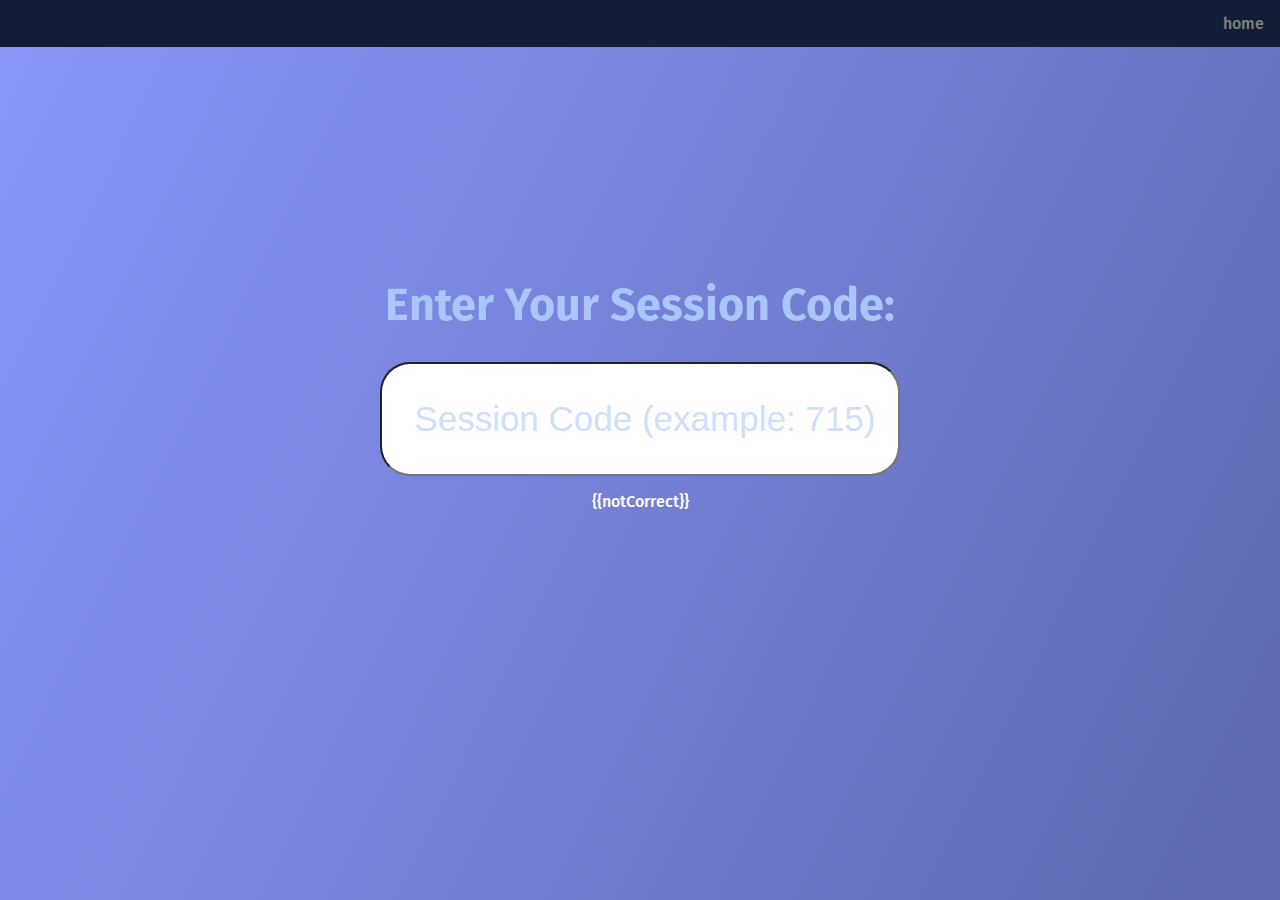
<file: templates/studentDashboard.html>
<!DOCTYPE html>
<html lang="en" dir="ltr">
  <head>
    <meta charset="utf-8">
    <title>Your Dashboard</title>
    <link rel = "stylesheet" href="/css/studentDash.css">
    <link href="https://fonts.googleapis.com/css?family=Fira+Sans:300" rel="stylesheet">
    <link href="https://fonts.googleapis.com/css?family=Montserrat&display=swap" rel="stylesheet">
    <link rel="icon" href="/static/images/lmk.ico" type="image/x-icon">

  </head>
  <body>
    <div class="navbar">
      <a href="/">home</a>
    </div>
  <div id="sessionEntry">
    <form action="/studentDashboard" method="post">
      <h1 class="text">Enter Your Session Code: </h1><input type="text" name="code" id="codeInput" placeholder=" Session Code (example: 715)" ></input>
    </form>
    <p id="notCorrect">{{notCorrect}}</p>
  </div>
  </body>
</html>
<!-- id="sessionCode" -->
</file>
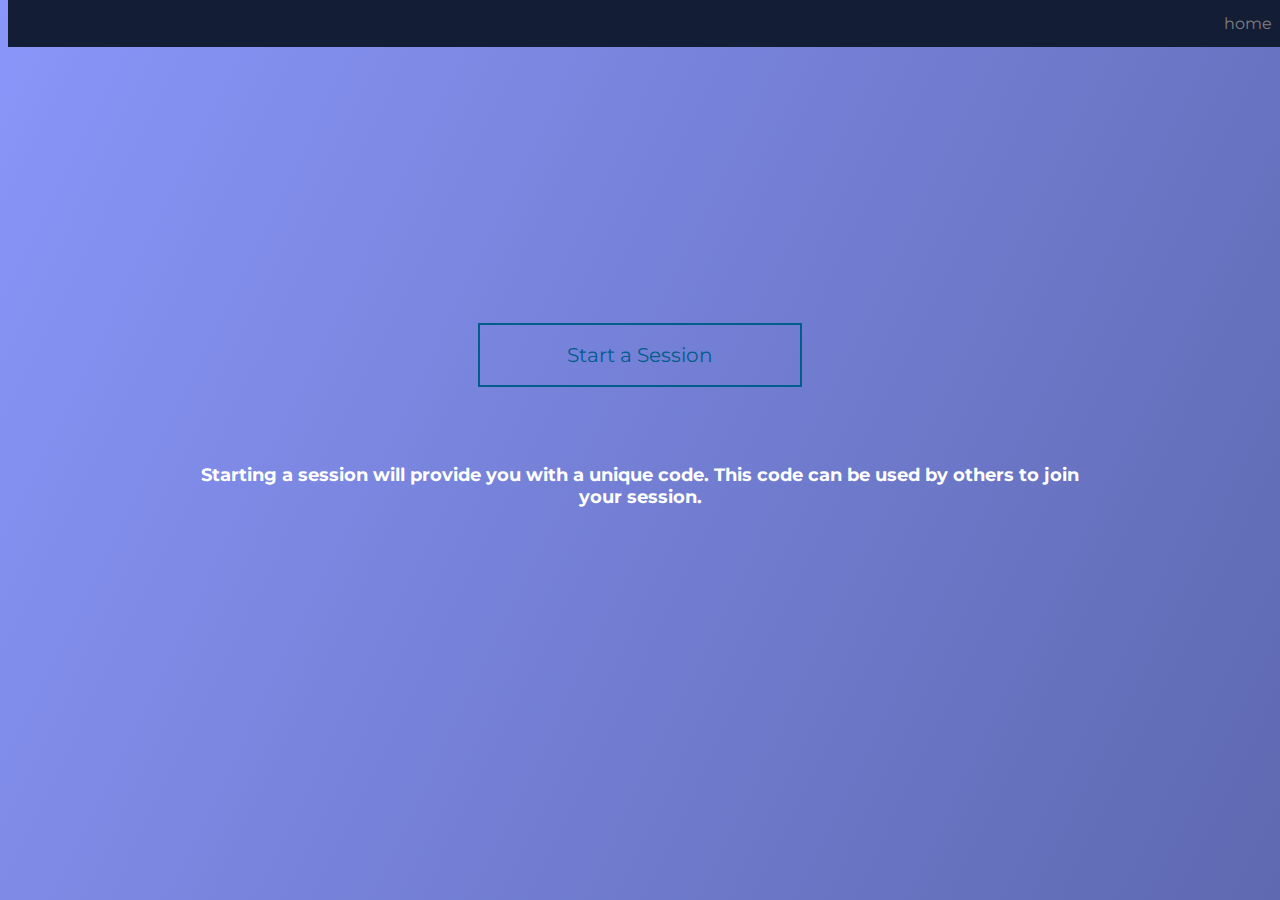
<file: templates/teacherDashboard.html>
<!DOCTYPE html>
<html lang="en" dir="ltr">
  <head>
    <meta charset="utf-8">
    <title>Your Dashboard</title>
    <link rel = "stylesheet" href="/css/teacherDash.css">
    <link href="https://fonts.googleapis.com/css?family=Montserrat&display=swap" rel="stylesheet">
    <link rel="icon" href="/static/images/lmk.ico" type="image/x-icon">

  </head>
  <body>
    <div class="navbar">
      <a href="/">home</a>
    </div>
    <div id="startButton" >
    <form action="/teacherDashboard" method = "post">
      <button type="submit" class = "pulse">Start a Session</input>
    </form>
  </div>
    <div id="tInfo">
      <p>Starting a session will provide you with a unique code. This code can be used by others to join your session.</p>
    </div>
  </body>
</html>
</file>
<file: css/studentDash.css>
body {
  text-align: center;
  font: 300 1em "Fira Sans", sans-serif;
  color: white;

  font-weight: 500;
  justify-content: center;
  align-content: center;
  align-items: center;
  text-align: center;
  display: flex;
  background: linear-gradient(116deg, #8a96f9, #131d36, #226092);
  background-size: 600% 600%;

  -webkit-animation: AnimationName 38s ease infinite;
  animation: AnimationName 38s ease infinite;
}

@-webkit-keyframes AnimationName {
    0%{background-position:0% 28%}
    50%{background-position:100% 73%}
    100%{background-position:0% 28%}
}
@keyframes AnimationName {
    0%{background-position:0% 28%}
    50%{background-position:100% 73%}
    100%{background-position:0% 28%}
}

.navbar {
  overflow: hidden;
  background-color: #131d36;
  position: fixed; /* Set the navbar to fixed position */
  top: 0; /* Position the navbar at the top of the page */
  width: 100%;
}



/* Links inside the navbar */
.navbar a {
  float: right;
  display: block;
  color: gray;
  text-align: center;
  padding: 14px 16px;
  text-decoration: none;
}

.navbar a:hover{
  background-color:#184467;
  color:white;
}

::-webkit-input-placeholder { /* Chrome/Opera/Safari */
  color: #aac6fa;
}

@-webkit-keyframes color-change {
    0% { color: white; }
    50% { color: #cce6ff; }
    100% { color: white; }
}

@-ms-keyframes color-change {
  0% { color: white; }
  50% { color: #cce6ff; }
  100% { color: white; }
}
@-o-keyframes color-change {
  0% { color: white; }
  50% { color: #cce6ff; }
  100% { color: white; }
}
@keyframes color-change {
  0% { color: white; }
  50% { color: #cce6ff; }
  100% { color: white; }
}

h1 {
  margin-top: 30vh;
  font-weight:bolder;
  -webkit-animation: color-change 10s infinite;
  -o-animation: color-change 1s infinite;
  -ms-animation: color-change 1s infinite;
  animation: color-change 10s infinite;
  font-size: 5vh;
}


.text {
  background-clip: text;
  -webkit-background-clip: text;
  color: transparent;
  background-color:#aac6fa;


}

#sessionCode {
  height: 15vh;
  width: 30vw;
  font-size:4vh;
  text-align: center;
}

#codeInput {
  height:12vh;
  width:40vw;
  font-size:35px;
  text-align:center;
  font: "Fira Sans", sans-serif;
  color: #9fbff9;
  border-radius:30px;
  }

::placeholder {
  color:#cfdffc;
}
</file>
<file: css/teacherDash.css>
body {
  text-align: center;
  font-family: 'Montserrat', sans-serif;
  background: linear-gradient(116deg, #8a96f9, #131d36, #226092);
  background-size: 600% 600%;

  -webkit-animation: AnimationName 38s ease infinite;
  animation: AnimationName 38s ease infinite;
}

.navbar {
  overflow: hidden;
  background-color: #131d36;
  position: fixed; /* Set the navbar to fixed position */
  top: 0; /* Position the navbar at the top of the page */
  width: 100%;
}



/* Links inside the navbar */
.navbar a {
  float: right;
  display: block;
  color: gray;
  text-align: center;
  padding: 14px 16px;
  text-decoration: none;
}

.navbar a:hover{
  background-color:#184467;
  color:white;
}

@-webkit-keyframes AnimationName {
    0%{background-position:0% 28%}
    50%{background-position:100% 73%}
    100%{background-position:0% 28%}
}
@keyframes AnimationName {
    0%{background-position:0% 28%}
    50%{background-position:100% 73%}
    100%{background-position:0% 28%}
}

#tInfo {
  margin-top: 6vw;
  margin-left: 20vh;
  margin-right: 20vh;
  font-weight: bold;
  font-size: 18px;
  color:white;

}




.fill:hover, .fill:focus {
  box-shadow: inset 0 0 0 2em var(--hover);
}
.pulse:hover, .pulse:focus {
  -webkit-animation: pulse 1s;
  animation: pulse 1s;
  box-shadow: 0 0 0 2em rgba(255, 255, 255, 0);
}

@-webkit-keyframes pulse {
  0% {
    box-shadow: 0 0 0 0 var(--hover);
  }
}
@keyframes pulse {
  0% {
    box-shadow: 0 0 0 0 var(--hover);
  }
}
.fill {
  --color: #a972cb;
  --hover: #cb72aa;
}
.pulse {
  --color: #ef6eae;
  --hover: #ffffff;
}

}
button {
  color: var(--color);
  transition: 0.25s;
}
button:hover, button:focus {
  border-color: var(--hover);
  color: #fff;
}

button {
  margin-top: 35vh;
  height: 5vw;
  background: none;
  border: 2px solid;
  font: inherit;
  line-height: 1;
  /* margin: 0.5em; */
  padding: 1em 2em;
  padding-top: 20px;
  font-size: 20px;
  width: 36vh;
  color: #005d8c;

}
</file>
